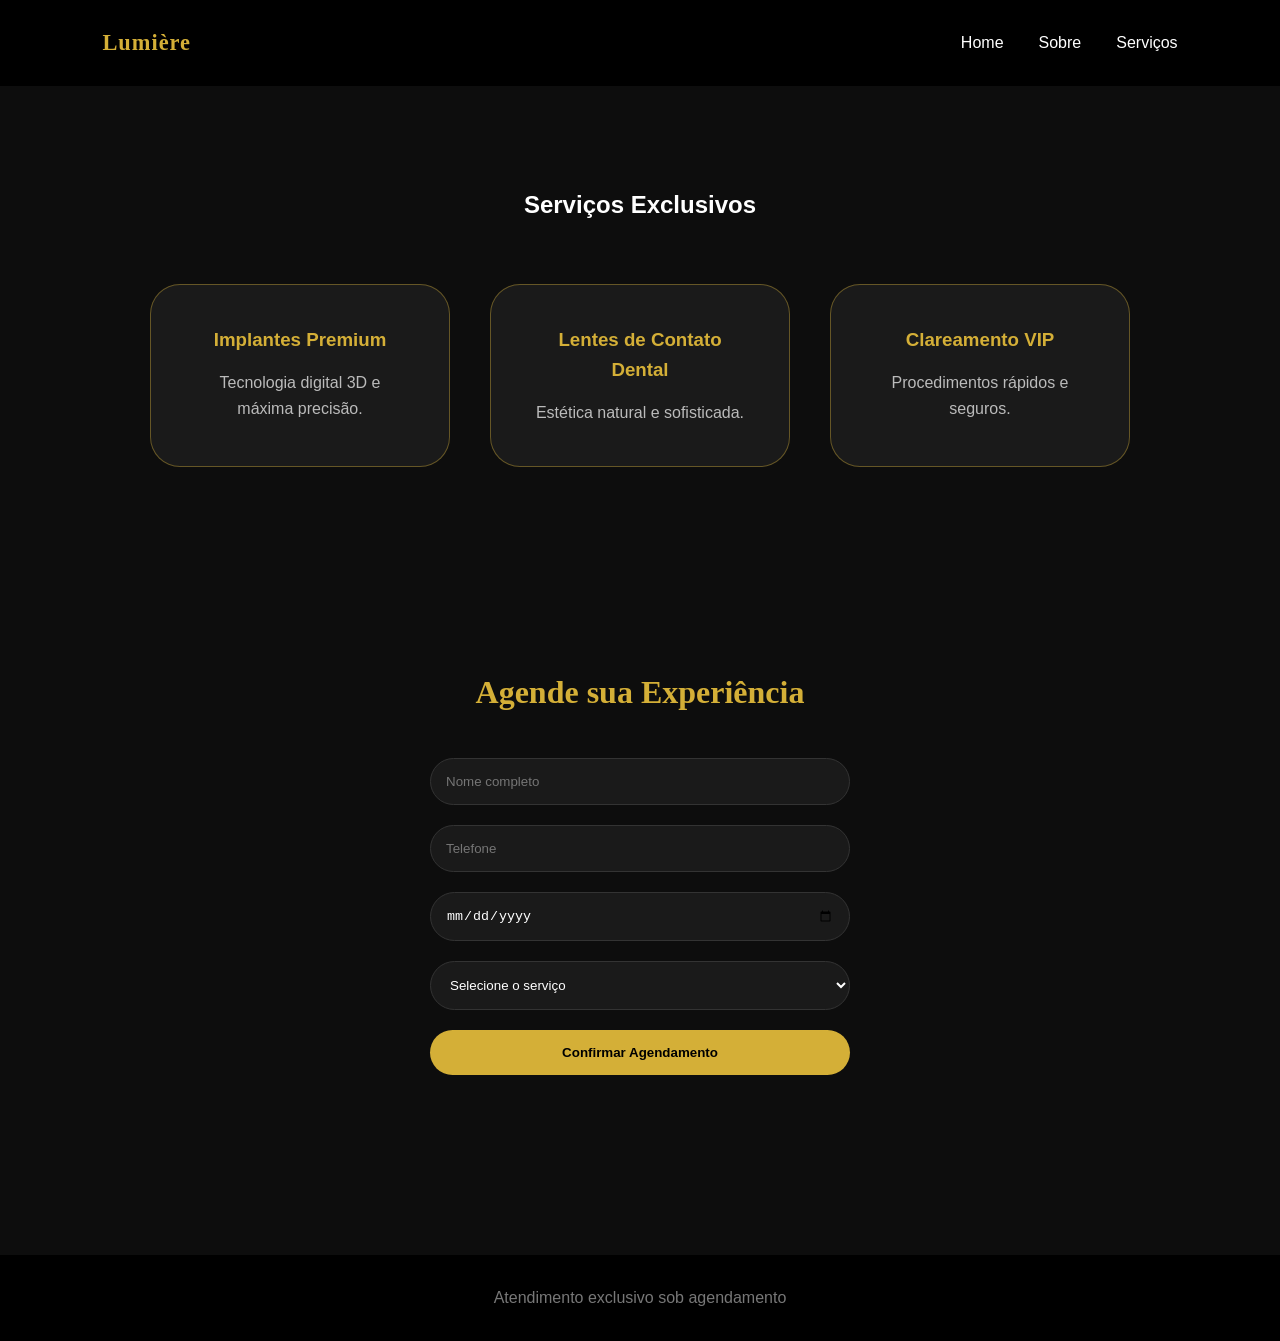
<file: Nexton-Projetos/odonto/servicos.html>
<!DOCTYPE html>
<html lang="pt-br">
<head>
<meta charset="UTF-8">
<meta name="viewport" content="width=device-width, initial-scale=1.0">
<title>Serviços - Lumière</title>
<link rel="stylesheet" href="style.css">
</head>
<body>

<nav class="nav-dark">
<h2 class="logo">Lumière</h2>
<ul>
<li><a href="index.html">Home</a></li>
<li><a href="sobre.html">Sobre</a></li>
<li><a href="servicos.html">Serviços</a></li>
</ul>
</nav>

<section class="servicos fade-in">
<h1>Serviços Exclusivos</h1>
<div class="cards">
<div class="card">
<h3>Implantes Premium</h3>
<p>Tecnologia digital 3D e máxima precisão.</p>
</div>
<div class="card">
<h3>Lentes de Contato Dental</h3>
<p>Estética natural e sofisticada.</p>
</div>
<div class="card">
<h3>Clareamento VIP</h3>
<p>Procedimentos rápidos e seguros.</p>
</div>
</div>
</section>

<section id="agendamento" class="agendamento fade-in">
<h2>Agende sua Experiência</h2>
<form id="formLuxo">
<input type="text" id="nome" placeholder="Nome completo" required>
<input type="tel" id="telefone" placeholder="Telefone" required>
<input type="date" id="data" required>
<select id="servico" required>
<option value="">Selecione o serviço</option>
<option>Implante Premium</option>
<option>Lente de Contato Dental</option>
<option>Clareamento VIP</option>
</select>
<button type="submit">Confirmar Agendamento</button>
</form>
</section>

<footer>
<p>Atendimento exclusivo sob agendamento</p>
</footer>

<script src="script.js"></script>
</body>
</html>
</file>
<file: Nexton-Projetos/odonto/style.css>
/* RESET */
*{
margin:0;
padding:0;
box-sizing:border-box;
scroll-behavior:smooth;
}

body{
font-family:'Poppins', sans-serif;
background:#0d0d0d;
color:#fff;
line-height:1.6;
overflow-x:hidden;
}

/* LOGO */
.logo{
font-family:'Playfair Display', serif;
color:#d4af37;
font-size:1.4rem;
letter-spacing:1px;
}

/* NAV */
nav{
display:flex;
justify-content:space-between;
align-items:center;
padding:25px 8%;
position:absolute;
width:100%;
z-index:10;
}

nav ul{
display:flex;
gap:35px;
list-style:none;
}

nav a{
color:#fff;
text-decoration:none;
font-weight:300;
transition:.3s;
}

nav a:hover{
color:#d4af37;
}

.nav-dark{
position:relative;
background:#000;
padding:25px 8%;
}

/* HERO */
.hero{
height:100vh;
background:
linear-gradient(rgba(0,0,0,0.6),rgba(0,0,0,0.8)),
url('https://images.unsplash.com/photo-1609840114035-3c981b782dfe') center/cover no-repeat;
display:flex;
flex-direction:column;
justify-content:center;
align-items:center;
text-align:center;
padding:0 20px;
}

.hero-content{
max-width:800px;
margin:auto;
}

.hero h1{
font-family:'Playfair Display', serif;
font-size:3.2rem;
letter-spacing:1px;
}

.divider{
width:90px;
height:2px;
background:#d4af37;
margin:30px auto;
}

.hero-sub{
max-width:600px;
margin:30px auto;
color:#ddd;
font-size:1.05rem;
line-height:1.8;
}

/* BOTÃO LUXO */
.btn-gold{
display:inline-block;
margin-top:20px;
padding:15px 40px;
background:#d4af37;
color:#000;
border-radius:50px;
font-weight:600;
text-decoration:none;
transition:.4s;
box-shadow:0 0 0 transparent;
}

.btn-gold:hover{
background:#fff;
box-shadow:0 0 25px rgba(212,175,55,0.5);
}

/* SEÇÕES */
section{
padding:100px 10%;
text-align:center;
}

section h2{
font-family:'Playfair Display', serif;
font-size:2rem;
margin-bottom:25px;
color:#d4af37;
}

/* LUXO TEXTO */
.luxo p{
max-width:700px;
margin:auto;
color:#ccc;
font-size:1rem;
line-height:1.8;
}

/* GALERIA */
.galeria{
display:flex;
gap:25px;
justify-content:center;
flex-wrap:wrap;
margin-top:50px;
}

.galeria img{
width:320px;
height:230px;
object-fit:cover;
border-radius:20px;
transition:.4s;
}

.galeria img:hover{
transform:scale(1.05);
box-shadow:0 15px 35px rgba(0,0,0,0.6);
}

/* SOBRE */
.sobre-container{
display:flex;
gap:60px;
align-items:center;
justify-content:center;
flex-wrap:wrap;
text-align:left;
}

.sobre-img img{
width:420px;
border-radius:25px;
box-shadow:0 15px 35px rgba(0,0,0,0.5);
}

.sobre-text{
max-width:520px;
}

.sobre-text h1{
font-family:'Playfair Display', serif;
color:#d4af37;
margin-bottom:20px;
}

.sobre-text p{
margin-bottom:18px;
color:#ccc;
}

.valores{
list-style:none;
margin-top:15px;
color:#bbb;
line-height:2;
}

/* CARDS */
.cards{
display:flex;
gap:40px;
justify-content:center;
flex-wrap:wrap;
margin-top:60px;
}

.card{
background:#1a1a1a;
padding:40px;
width:300px;
border:1px solid rgba(212,175,55,0.4);
border-radius:30px;
transition:.4s;
}

.card h3{
margin-bottom:15px;
color:#d4af37;
}

.card p{
color:#bbb;
}

.card:hover{
transform:translateY(-10px);
box-shadow:0 15px 40px rgba(212,175,55,0.25);
}

/* FORM */
form{
display:flex;
flex-direction:column;
gap:20px;
max-width:420px;
margin:40px auto 0 auto;
}

input, select{
padding:15px;
border-radius:40px;
border:1px solid #333;
background:#1a1a1a;
color:#fff;
outline:none;
}

input:focus, select:focus{
border:1px solid #d4af37;
}

button{
padding:15px;
border-radius:40px;
background:#d4af37;
color:#000;
font-weight:600;
cursor:pointer;
transition:.4s;
border:none;
}

button:hover{
background:#fff;
box-shadow:0 0 25px rgba(212,175,55,0.5);
}

/* WHATSAPP FIXO */
.whatsapp{
position:fixed;
bottom:25px;
right:25px;
background:#25D366;
color:#fff;
padding:14px 25px;
border-radius:50px;
text-decoration:none;
font-weight:600;
box-shadow:0 5px 20px rgba(0,0,0,0.4);
transition:.3s;
}

.whatsapp:hover{
transform:scale(1.05);
}

/* FOOTER */
footer{
background:#000;
padding:30px;
text-align:center;
color:#777;
margin-top:80px;
}

/* ANIMAÇÃO */
.fade-in{
opacity:0;
transform:translateY(40px);
transition:1s ease;
}

.fade-in.appear{
opacity:1;
transform:translateY(0);
}

/* RESPONSIVO */
@media(max-width:900px){

.hero h1{
font-size:2.4rem;
}

.sobre-container{
text-align:center;
}

.sobre-img img{
width:100%;
}

.cards{
gap:25px;
}

.galeria img{
width:100%;
height:220px;
}

}
</file>
